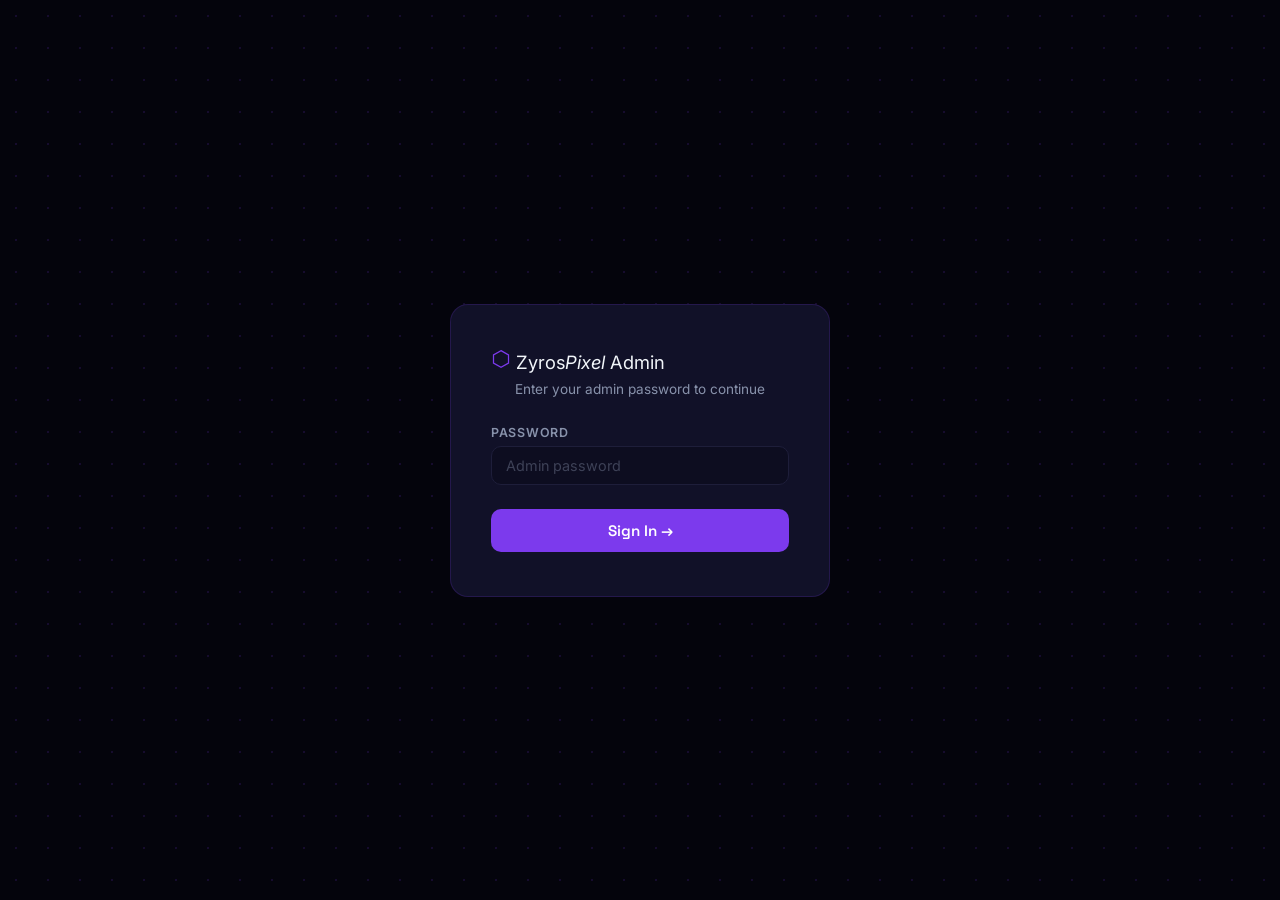
<file: admin.html>
<!DOCTYPE html>
<html lang="en">
<head>
  <meta charset="UTF-8">
  <meta name="viewport" content="width=device-width, initial-scale=1.0">
  <title>Admin — Zyros Pixel</title>
  <link rel="preconnect" href="https://fonts.googleapis.com">
  <link href="https://fonts.googleapis.com/css2?family=Space+Grotesk:wght@400;500;600;700&family=Inter:wght@400;500;600&family=JetBrains+Mono:wght@400;500&display=swap" rel="stylesheet">
  <link rel="stylesheet" href="admin.css">
</head>
<body>

  <!-- LOGIN SCREEN -->
  <div class="login-screen" id="loginScreen">
    <div class="login-card">
      <div class="login-logo">
        <svg class="logo-hex" viewBox="0 0 24 24" fill="none"><path d="M12 2L21 7V17L12 22L3 17V7L12 2Z" stroke="currentColor" stroke-width="1.5"/></svg>
        <span>Zyros<em>Pixel</em> Admin</span>
      </div>
      <p class="login-sub">Enter your admin password to continue</p>
      <div class="input-group">
        <label>Password</label>
        <input type="password" id="pwInput" placeholder="Admin password" onkeydown="if(event.key==='Enter')doLogin()">
      </div>
      <div class="login-error" id="loginError"></div>
      <button class="btn-primary" onclick="doLogin()">Sign In →</button>
    </div>
  </div>

  <!-- DASHBOARD -->
  <div class="dashboard hidden" id="dashboard">

    <!-- Sidebar -->
    <aside class="sidebar">
      <a href="index.html" class="logo sidebar-logo" target="_blank">
        <svg class="logo-hex" viewBox="0 0 24 24" fill="none"><path d="M12 2L21 7V17L12 22L3 17V7L12 2Z" stroke="currentColor" stroke-width="1.5"/></svg>
        Zyros<span>Pixel</span>
      </a>
      <nav class="sidebar-nav">
        <a href="#" class="snav-item active" onclick="showTab('videos',this)">
          <svg viewBox="0 0 24 24" fill="none" stroke="currentColor" stroke-width="1.5"><path d="M15 10l4.553-2.276A1 1 0 0121 8.618v6.764a1 1 0 01-1.447.894L15 14M4 8h11a1 1 0 011 1v6a1 1 0 01-1 1H4a1 1 0 01-1-1V9a1 1 0 011-1z"/></svg>
          Videos
        </a>
        <a href="#" class="snav-item" onclick="showTab('settings',this)">
          <svg viewBox="0 0 24 24" fill="none" stroke="currentColor" stroke-width="1.5"><path d="M10.325 4.317c.426-1.756 2.924-1.756 3.35 0a1.724 1.724 0 002.573 1.066c1.543-.94 3.31.826 2.37 2.37a1.724 1.724 0 001.065 2.572c1.756.426 1.756 2.924 0 3.35a1.724 1.724 0 00-1.066 2.573c.94 1.543-.826 3.31-2.37 2.37a1.724 1.724 0 00-2.572 1.065c-.426 1.756-2.924 1.756-3.35 0a1.724 1.724 0 00-2.573-1.066c-1.543.94-3.31-.826-2.37-2.37a1.724 1.724 0 00-1.065-2.572c-1.756-.426-1.756-2.924 0-3.35a1.724 1.724 0 001.066-2.573c-.94-1.543.826-3.31 2.37-2.37.996.608 2.296.07 2.572-1.065z"/><circle cx="12" cy="12" r="3"/></svg>
          Settings
        </a>
      </nav>
      <button class="snav-item logout-btn" onclick="doLogout()">
        <svg viewBox="0 0 24 24" fill="none" stroke="currentColor" stroke-width="1.5"><path d="M17 16l4-4m0 0l-4-4m4 4H7m6 4v1a3 3 0 01-3 3H6a3 3 0 01-3-3V7a3 3 0 013-3h4a3 3 0 013 3v1"/></svg>
        Logout
      </button>
    </aside>

    <!-- Main Content -->
    <main class="main-area">

      <!-- ── Videos Tab ── -->
      <div class="tab-panel" id="tab-videos">
        <div class="panel-head">
          <div>
            <h1>Videos</h1>
            <p class="panel-sub">Manage your dataset catalog</p>
          </div>
          <div class="panel-actions">
            <button class="btn-export" onclick="exportJSON()">⬇ Export videos.json</button>
            <button class="btn-primary" onclick="openAddModal()">+ Add Video</button>
          </div>
        </div>

        <!-- Stats row -->
        <div class="stats-row" id="statsRow"></div>

        <!-- Videos table -->
        <div class="table-wrap">
          <table class="vtable" id="vTable">
            <thead>
              <tr>
                <th>Thumbnail</th>
                <th>Title</th>
                <th>Category</th>
                <th>Resolution</th>
                <th>Price</th>
                <th>Actions</th>
              </tr>
            </thead>
            <tbody id="vTableBody">
              <tr><td colspan="6" class="tbl-empty">Loading…</td></tr>
            </tbody>
          </table>
        </div>
        <p class="export-note">After making changes, click <strong>Export videos.json</strong> and upload the file to your GitHub repo to publish changes.</p>
      </div>

      <!-- ── Settings Tab ── -->
      <div class="tab-panel hidden" id="tab-settings">
        <div class="panel-head">
          <div>
            <h1>Settings</h1>
            <p class="panel-sub">Site configuration</p>
          </div>
        </div>
        <div class="settings-card">
          <h3>Site Configuration</h3>
          <div class="form-grid">
            <div class="input-group">
              <label>Contact Email <span class="req">*</span></label>
              <input type="email" id="cfgEmail" placeholder="contact@example.com">
              <p class="field-hint">This email is shown to customers when they want to purchase.</p>
            </div>
            <div class="input-group">
              <label>Currency Symbol</label>
              <input type="text" id="cfgSymbol" placeholder="$" maxlength="3">
            </div>
          </div>
          <button class="btn-primary" onclick="saveSettings()">Save Settings</button>
          <div class="settings-notice" id="settingsSaved" style="display:none">✓ Settings saved — export videos.json to publish</div>
        </div>

        <div class="settings-card mt20">
          <h3>Admin Password</h3>
          <p class="field-hint" style="margin-bottom:16px">To change the admin password, edit the <code>ADMIN_PASSWORD</code> constant at the top of <code>admin.js</code>, then re-upload the file to GitHub.</p>
          <div class="warn-box">⚠ Note: This is a static site — the password is stored in admin.js. Keep your GitHub repo private or delete admin.html after making updates for extra security.</div>
        </div>
      </div>

    </main>
  </div>

  <!-- ── Add / Edit Modal ── -->
  <div class="overlay" id="formOverlay" onclick="closeFormModal()"></div>
  <div class="form-modal" id="formModal">
    <div class="form-modal-head">
      <h2 id="formModalTitle">Add Video</h2>
      <button class="modal-x" onclick="closeFormModal()">
        <svg viewBox="0 0 24 24" fill="none" stroke="currentColor" stroke-width="2"><path d="M18 6L6 18M6 6l12 12"/></svg>
      </button>
    </div>
    <div class="form-modal-body">
      <input type="hidden" id="editId">
      <div class="form-grid">
        <div class="input-group span2">
          <label>Title <span class="req">*</span></label>
          <input type="text" id="fTitle" placeholder="Urban Street Motion Dataset">
        </div>
        <div class="input-group span2">
          <label>Description <span class="req">*</span></label>
          <textarea id="fDesc" rows="3" placeholder="Describe the dataset contents, use cases, and key features…"></textarea>
        </div>
        <div class="input-group">
          <label>Category <span class="req">*</span></label>
          <input type="text" id="fCat" placeholder="Object Detection">
        </div>
        <div class="input-group">
          <label>Price (USD) <span class="req">*</span></label>
          <input type="number" id="fPrice" placeholder="49.99" min="0" step="0.01">
        </div>
        <div class="input-group">
          <label>Resolution</label>
          <input type="text" id="fRes" placeholder="4K">
        </div>
        <div class="input-group">
          <label>Duration</label>
          <input type="text" id="fDur" placeholder="30 min">
        </div>
        <div class="input-group">
          <label>Frame Count</label>
          <input type="text" id="fFrames" placeholder="54,000">
        </div>
        <div class="input-group span2">
          <label>Thumbnail URL</label>
          <input type="url" id="fThumb" placeholder="https://…">
          <p class="field-hint">Paste a direct image URL. Leave blank for default placeholder.</p>
        </div>
        <div class="input-group span2">
          <label>Tags (comma-separated)</label>
          <input type="text" id="fTags" placeholder="urban, motion, detection">
        </div>
      </div>
    </div>
    <div class="form-modal-foot">
      <button class="btn-cancel" onclick="closeFormModal()">Cancel</button>
      <button class="btn-primary" onclick="saveVideo()">Save Video</button>
    </div>
  </div>

  <!-- ── Delete Confirm ── -->
  <div class="overlay" id="delOverlay" onclick="closeDelModal()"></div>
  <div class="confirm-modal" id="delModal">
    <h3>Delete Video?</h3>
    <p>This will remove <strong id="delTitle"></strong> from your catalog. You'll need to export and re-upload videos.json.</p>
    <div class="confirm-actions">
      <button class="btn-cancel" onclick="closeDelModal()">Cancel</button>
      <button class="btn-danger" onclick="confirmDelete()">Delete</button>
    </div>
  </div>

  <script src="admin.js"></script>
</body>
</html>
</file>
<file: admin.css>
/* ── Tokens (shared with main) ───────────────────────── */
:root {
  --bg:       #04040c;
  --surface:  #0d0d20;
  --card:     #111128;
  --border:   rgba(124,58,237,.18);
  --violet:   #7c3aed;
  --violet-l: #9d6ef8;
  --emerald:  #10b981;
  --red:      #ef4444;
  --red-d:    #dc2626;
  --text:     #f1f5f9;
  --muted:    #8892ab;
  --faint:    #1e1e3a;
  --font-head:'Space Grotesk', sans-serif;
  --font-body:'Inter', sans-serif;
  --font-mono:'JetBrains Mono', monospace;
  --r:        10px;
  --r-lg:     14px;
}

*, *::before, *::after { box-sizing: border-box; margin: 0; padding: 0; }
body { font-family: var(--font-body); background: var(--bg); color: var(--text); min-height: 100vh; -webkit-font-smoothing: antialiased; }
a { color: inherit; text-decoration: none; }
ul { list-style: none; }
button { cursor: pointer; border: none; background: none; font: inherit; color: inherit; }
input, textarea, select { font: inherit; color: inherit; }
.hidden { display: none !important; }

/* ── Shared buttons ──────────────────────────────────── */
.btn-primary {
  display: inline-flex; align-items: center; gap: 6px;
  background: var(--violet); color: #fff;
  padding: 10px 20px; border-radius: var(--r);
  font-family: var(--font-head); font-weight: 600; font-size: .88rem;
  transition: background .18s, transform .15s;
}
.btn-primary:hover { background: var(--violet-l); transform: translateY(-1px); }
.btn-cancel {
  display: inline-flex; align-items: center;
  background: var(--faint); color: var(--muted);
  padding: 10px 20px; border-radius: var(--r);
  font-family: var(--font-head); font-weight: 600; font-size: .88rem;
  transition: background .18s;
}
.btn-cancel:hover { background: rgba(30,30,58,.8); color: var(--text); }
.btn-danger {
  display: inline-flex; align-items: center;
  background: var(--red); color: #fff;
  padding: 10px 20px; border-radius: var(--r);
  font-family: var(--font-head); font-weight: 600; font-size: .88rem;
  transition: background .18s;
}
.btn-danger:hover { background: var(--red-d); }
.btn-export {
  display: inline-flex; align-items: center; gap: 6px;
  background: rgba(16,185,129,.12); color: var(--emerald);
  border: 1px solid rgba(16,185,129,.25);
  padding: 10px 18px; border-radius: var(--r);
  font-family: var(--font-head); font-weight: 600; font-size: .88rem;
  transition: background .18s;
}
.btn-export:hover { background: rgba(16,185,129,.2); }

/* ── Logo ────────────────────────────────────────────── */
.logo {
  font-family: var(--font-head); font-weight: 700; font-size: 1.1rem;
  letter-spacing: -.02em; display: flex; align-items: center; gap: 8px; color: var(--text);
}
.logo span, .logo em { color: var(--violet-l); font-style: normal; }
.logo-hex { width: 20px; height: 20px; color: var(--violet); }

/* ── Login Screen ────────────────────────────────────── */
.login-screen {
  min-height: 100vh; display: flex; align-items: center; justify-content: center;
  padding: 24px;
  background: var(--bg);
  background-image: radial-gradient(circle, rgba(124,58,237,.15) 1px, transparent 1px);
  background-size: 32px 32px;
}
.login-card {
  background: var(--card); border: 1px solid var(--border);
  border-radius: 18px; padding: 44px 40px; width: 100%; max-width: 380px;
}
.login-logo { justify-content: center; font-size: 1.15rem; margin-bottom: 8px; }
.login-sub { text-align: center; color: var(--muted); font-size: .85rem; margin-bottom: 28px; }
.login-error { color: #f87171; font-size: .82rem; min-height: 20px; margin-bottom: 4px; text-align: center; }
.login-card .btn-primary { width: 100%; justify-content: center; padding: 12px; font-size: .95rem; }

/* ── Form inputs ─────────────────────────────────────── */
.input-group { display: flex; flex-direction: column; gap: 6px; }
.input-group label { font-size: .78rem; font-weight: 600; color: var(--muted); text-transform: uppercase; letter-spacing: .06em; }
.input-group input,
.input-group textarea,
.input-group select {
  background: var(--surface); border: 1px solid var(--faint);
  border-radius: var(--r); padding: 10px 14px;
  color: var(--text); font-size: .9rem; outline: none;
  transition: border-color .18s;
  resize: vertical;
}
.input-group input:focus,
.input-group textarea:focus { border-color: var(--violet); }
.input-group input::placeholder,
.input-group textarea::placeholder { color: rgba(136,146,171,.4); }
.req { color: var(--violet-l); }
.field-hint { font-size: .75rem; color: var(--muted); }

/* ── Dashboard Layout ────────────────────────────────── */
.dashboard { display: flex; min-height: 100vh; }

/* Sidebar */
.sidebar {
  width: 220px; flex-shrink: 0;
  background: var(--surface); border-right: 1px solid var(--border);
  display: flex; flex-direction: column;
  padding: 24px 16px; position: sticky; top: 0; height: 100vh; overflow-y: auto;
}
.sidebar-logo { margin-bottom: 36px; padding: 0 8px; }
.sidebar-nav { flex: 1; display: flex; flex-direction: column; gap: 4px; }
.snav-item {
  display: flex; align-items: center; gap: 10px;
  padding: 10px 12px; border-radius: var(--r);
  font-size: .88rem; font-weight: 500; color: var(--muted);
  transition: background .18s, color .18s; cursor: pointer;
}
.snav-item svg { width: 18px; height: 18px; flex-shrink: 0; }
.snav-item:hover { background: var(--faint); color: var(--text); }
.snav-item.active { background: rgba(124,58,237,.15); color: var(--violet-l); }
.logout-btn { margin-top: 12px; color: var(--muted); }
.logout-btn:hover { background: rgba(239,68,68,.1); color: #f87171; }

/* Main area */
.main-area { flex: 1; padding: 36px 40px; min-width: 0; overflow-y: auto; }

/* ── Panel ───────────────────────────────────────────── */
.tab-panel { max-width: 960px; }
.panel-head {
  display: flex; align-items: flex-start; justify-content: space-between;
  gap: 16px; flex-wrap: wrap; margin-bottom: 28px;
}
.panel-head h1 { font-family: var(--font-head); font-size: 1.7rem; font-weight: 700; letter-spacing: -.02em; }
.panel-sub { color: var(--muted); font-size: .87rem; margin-top: 4px; }
.panel-actions { display: flex; gap: 10px; align-items: center; flex-wrap: wrap; }

/* Stats row */
.stats-row { display: flex; gap: 16px; flex-wrap: wrap; margin-bottom: 28px; }
.stat-chip {
  background: var(--card); border: 1px solid var(--border);
  border-radius: var(--r); padding: 14px 20px;
  display: flex; flex-direction: column; gap: 4px;
}
.stat-chip-val { font-family: var(--font-mono); font-size: 1.4rem; color: var(--text); }
.stat-chip-key { font-size: .72rem; text-transform: uppercase; letter-spacing: .08em; color: var(--muted); }

/* ── Table ───────────────────────────────────────────── */
.table-wrap { background: var(--card); border: 1px solid var(--border); border-radius: var(--r-lg); overflow: hidden; margin-bottom: 14px; }
.vtable { width: 100%; border-collapse: collapse; }
.vtable th {
  background: var(--surface); font-size: .72rem; text-transform: uppercase;
  letter-spacing: .08em; color: var(--muted); font-weight: 600;
  padding: 12px 16px; text-align: left; border-bottom: 1px solid var(--border);
}
.vtable td { padding: 14px 16px; border-bottom: 1px solid var(--faint); vertical-align: middle; font-size: .88rem; }
.vtable tbody tr:last-child td { border-bottom: none; }
.vtable tbody tr:hover td { background: rgba(30,30,58,.4); }
.tbl-thumb { width: 60px; height: 42px; border-radius: 6px; object-fit: cover; background: var(--faint); }
.tbl-no-thumb { width: 60px; height: 42px; border-radius: 6px; background: var(--faint); display: flex; align-items: center; justify-content: center; font-size: 1.2rem; }
.tbl-title { font-weight: 500; color: var(--text); max-width: 200px; }
.tbl-cat { display: inline-block; background: rgba(124,58,237,.12); color: var(--violet-l); font-family: var(--font-mono); font-size: .7rem; padding: 3px 8px; border-radius: 5px; }
.tbl-price { font-family: var(--font-mono); color: var(--emerald); font-size: .9rem; }
.tbl-empty { text-align: center; color: var(--muted); padding: 40px; }
.tbl-actions { display: flex; gap: 8px; }
.tbl-btn {
  padding: 6px 12px; border-radius: 6px; font-size: .78rem; font-weight: 600;
  transition: background .18s;
}
.tbl-btn-edit { background: rgba(124,58,237,.15); color: var(--violet-l); }
.tbl-btn-edit:hover { background: rgba(124,58,237,.25); }
.tbl-btn-del { background: rgba(239,68,68,.12); color: #f87171; }
.tbl-btn-del:hover { background: rgba(239,68,68,.22); }

.export-note { font-size: .78rem; color: var(--muted); padding: 2px 4px; }

/* ── Settings ────────────────────────────────────────── */
.settings-card { background: var(--card); border: 1px solid var(--border); border-radius: var(--r-lg); padding: 28px; }
.settings-card h3 { font-family: var(--font-head); font-size: 1.05rem; font-weight: 600; margin-bottom: 20px; }
.form-grid { display: grid; grid-template-columns: 1fr 1fr; gap: 16px; margin-bottom: 20px; }
.span2 { grid-column: span 2; }
.mt20 { margin-top: 20px; }
.settings-notice { color: var(--emerald); font-size: .82rem; margin-top: 12px; font-weight: 500; }
.warn-box { background: rgba(239,68,68,.08); border: 1px solid rgba(239,68,68,.2); border-radius: var(--r); padding: 12px 16px; font-size: .82rem; color: #f87171; line-height: 1.6; }
.warn-box code { background: rgba(239,68,68,.15); padding: 1px 5px; border-radius: 3px; font-family: var(--font-mono); }
code { font-family: var(--font-mono); background: var(--faint); padding: 2px 6px; border-radius: 4px; font-size: .82em; }

/* ── Add/Edit Form Modal ─────────────────────────────── */
.overlay {
  position: fixed; inset: 0; z-index: 200;
  background: rgba(4,4,12,.8); backdrop-filter: blur(6px);
  opacity: 0; pointer-events: none; transition: opacity .25s;
}
.overlay.open { opacity: 1; pointer-events: all; }
.form-modal {
  position: fixed; z-index: 201;
  top: 50%; left: 50%; transform: translate(-50%,-54%) scale(.96);
  width: min(680px, calc(100vw - 32px));
  max-height: 90vh; overflow-y: auto;
  background: var(--card); border: 1px solid var(--border); border-radius: 18px;
  opacity: 0; pointer-events: none; transition: opacity .25s, transform .25s;
}
.form-modal.open { opacity: 1; pointer-events: all; transform: translate(-50%,-50%) scale(1); }
.form-modal-head {
  display: flex; align-items: center; justify-content: space-between;
  padding: 24px 28px 16px; border-bottom: 1px solid var(--faint);
}
.form-modal-head h2 { font-family: var(--font-head); font-size: 1.15rem; font-weight: 700; }
.modal-x { width: 30px; height: 30px; border-radius: 50%; background: var(--faint); display: flex; align-items: center; justify-content: center; transition: background .18s; }
.modal-x svg { width: 13px; height: 13px; }
.modal-x:hover { background: var(--border); }
.form-modal-body { padding: 24px 28px; }
.form-modal-foot { padding: 16px 28px 24px; display: flex; justify-content: flex-end; gap: 10px; border-top: 1px solid var(--faint); }

/* ── Delete Confirm Modal ────────────────────────────── */
.confirm-modal {
  position: fixed; z-index: 201;
  top: 50%; left: 50%; transform: translate(-50%,-54%) scale(.96);
  width: min(380px, calc(100vw - 32px));
  background: var(--card); border: 1px solid var(--border); border-radius: 16px;
  padding: 28px; opacity: 0; pointer-events: none; transition: opacity .25s, transform .25s;
}
.confirm-modal.open { opacity: 1; pointer-events: all; transform: translate(-50%,-50%) scale(1); }
.confirm-modal h3 { font-family: var(--font-head); font-size: 1.1rem; margin-bottom: 10px; }
.confirm-modal p { font-size: .88rem; color: var(--muted); line-height: 1.6; margin-bottom: 24px; }
.confirm-modal strong { color: var(--text); }
.confirm-actions { display: flex; justify-content: flex-end; gap: 10px; }

/* ── Responsive ──────────────────────────────────────── */
@media (max-width: 768px) {
  .sidebar { width: 60px; padding: 16px 8px; }
  .sidebar-logo, .snav-item span { display: none; }
  .snav-item { justify-content: center; padding: 10px; }
  .main-area { padding: 24px 16px; }
  .form-grid { grid-template-columns: 1fr; }
  .span2 { grid-column: span 1; }
  .vtable th:nth-child(1),
  .vtable td:nth-child(1) { display: none; }
}
</file>
